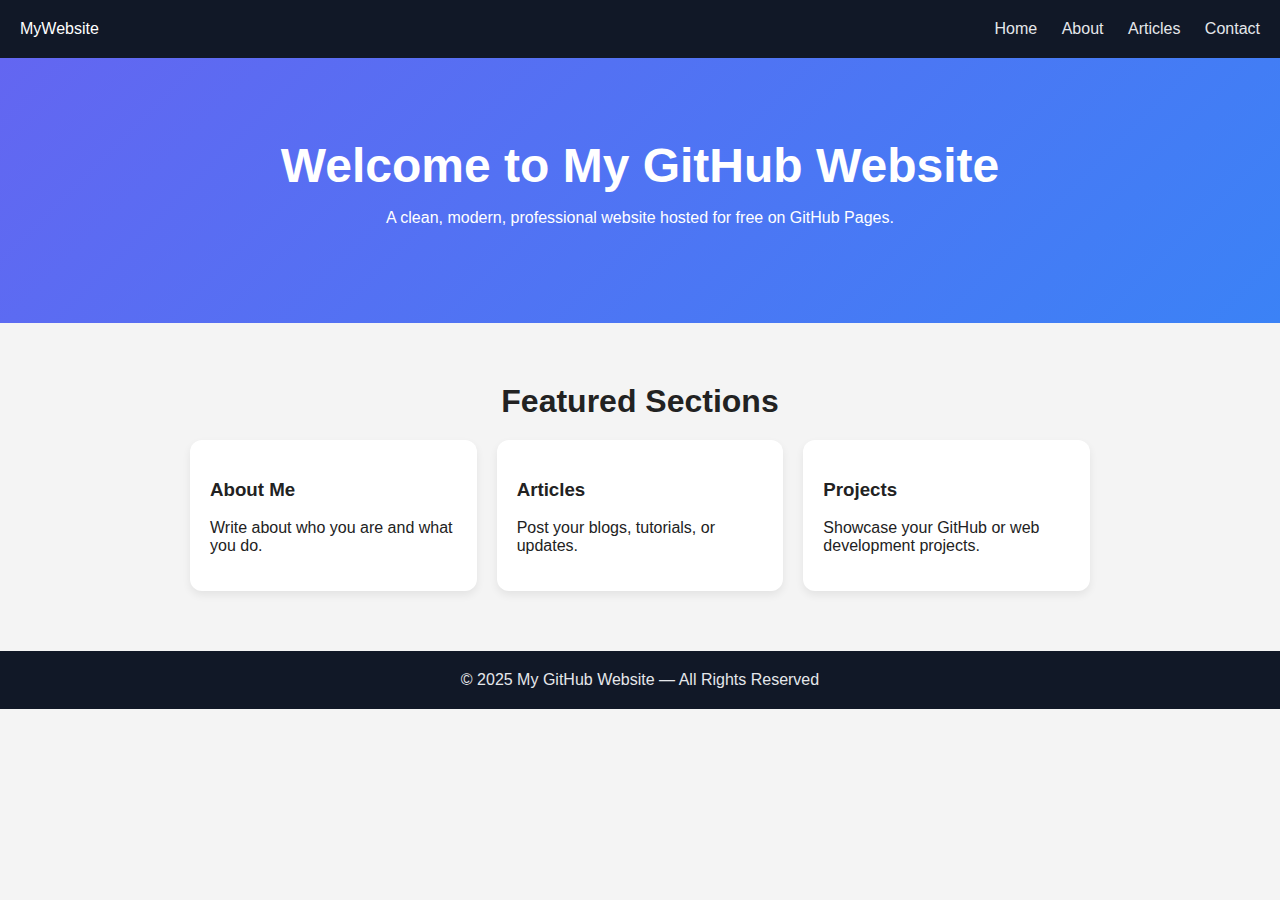
<file: index.html>
<!DOCTYPE html>
<html lang="en">
<head>
  <meta charset="UTF-8">
  <meta name="viewport" content="width=device-width, initial-scale=1.0">
  <title>My GitHub Website</title>
  <link rel="stylesheet" href="style.css">
</head>
<body>
  <header>
    <div class="logo">MyWebsite</div>
    <nav>
      <a href="index.html">Home</a>
      <a href="about.html">About</a>
      <a href="articles.html">Articles</a>
      <a href="contact.html">Contact</a>
    </nav>
  </header>

  <section class="hero">
    <h1>Welcome to My GitHub Website</h1>
    <p>A clean, modern, professional website hosted for free on GitHub Pages.</p>
  </section>

  <section class="section">
    <h2>Featured Sections</h2>
    <div class="cards">
      <div class="card">
        <h3>About Me</h3>
        <p>Write about who you are and what you do.</p>
      </div>
      <div class="card">
        <h3>Articles</h3>
        <p>Post your blogs, tutorials, or updates.</p>
      </div>
      <div class="card">
        <h3>Projects</h3>
        <p>Showcase your GitHub or web development projects.</p>
      </div>
    </div>
  </section>

  <footer>
    © 2025 My GitHub Website — All Rights Reserved
  </footer>
</body>
</html>
</file>
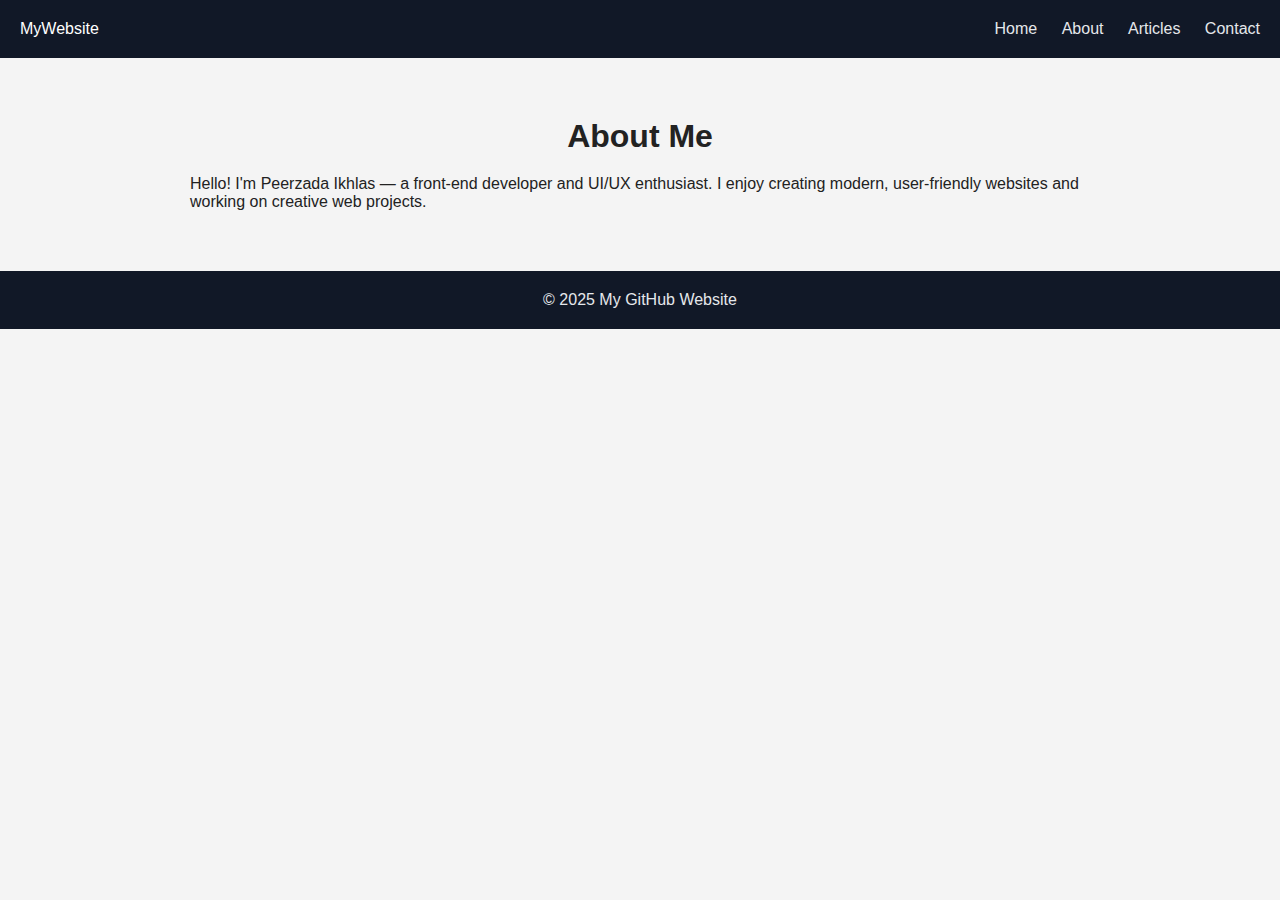
<file: about.html>
<!DOCTYPE html>
<html lang="en">
<head>
  <meta charset="UTF-8">
  <meta name="viewport" content="width=device-width, initial-scale=1.0">
  <title>About - My GitHub Website</title>
  <link rel="stylesheet" href="style.css">
</head>
<body>
  <header>
    <div class="logo">MyWebsite</div>
    <nav>
      <a href="index.html">Home</a>
      <a href="about.html" class="active">About</a>
      <a href="articles.html">Articles</a>
      <a href="contact.html">Contact</a>
    </nav>
  </header>

  <section class="section">
    <h2>About Me</h2>
    <p>Hello! I'm Peerzada Ikhlas — a front-end developer and UI/UX enthusiast. I enjoy creating modern, user-friendly websites and working on creative web projects.</p>
  </section>

  <footer>© 2025 My GitHub Website</footer>
</body>
</html>
</file>
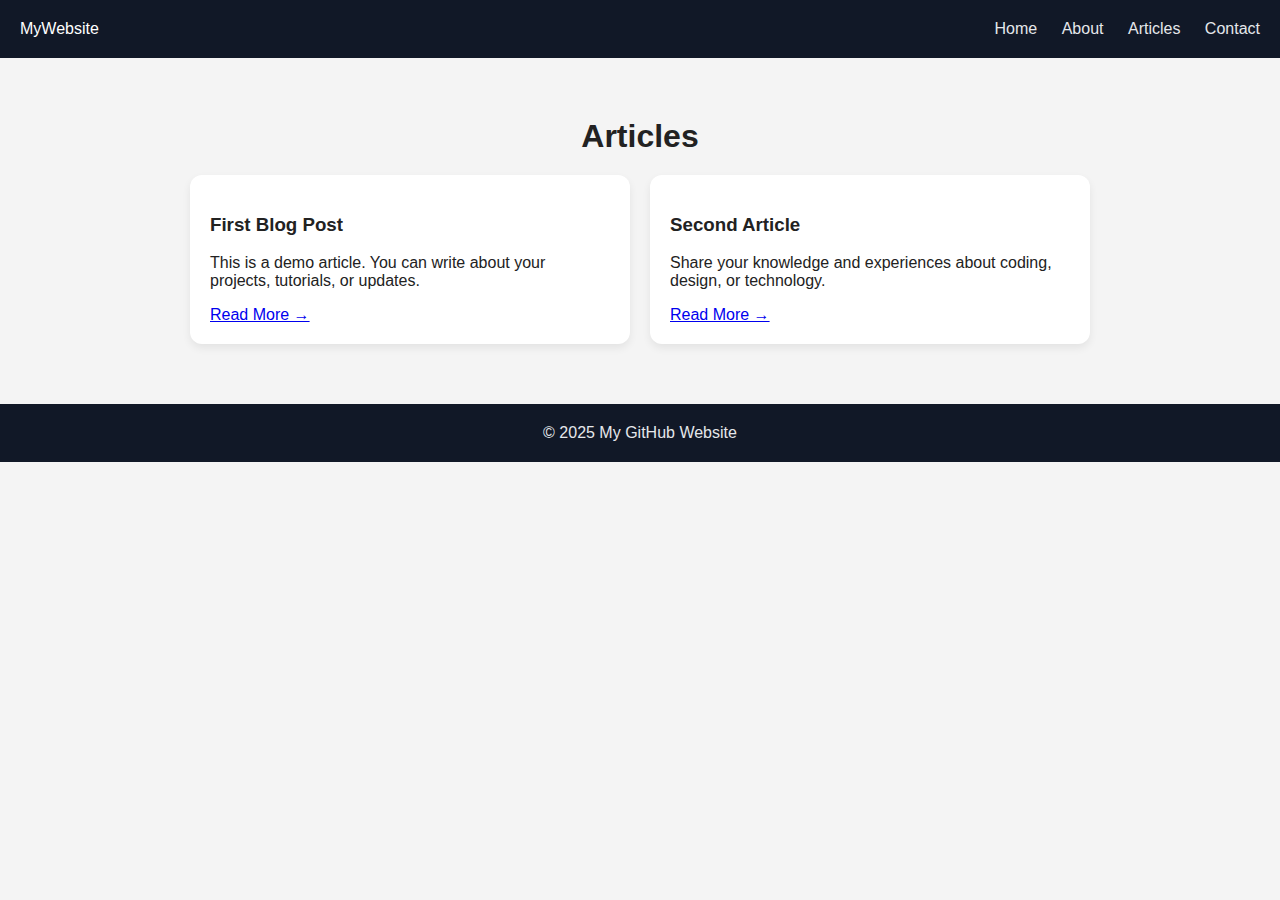
<file: articles.html>
<!DOCTYPE html>
<html lang="en">
<head>
  <meta charset="UTF-8">
  <meta name="viewport" content="width=device-width, initial-scale=1.0">
  <title>Articles - My GitHub Website</title>
  <link rel="stylesheet" href="style.css">
</head>
<body>
  <header>
    <div class="logo">MyWebsite</div>
    <nav>
      <a href="index.html">Home</a>
      <a href="about.html">About</a>
      <a href="articles.html" class="active">Articles</a>
      <a href="contact.html">Contact</a>
    </nav>
  </header>

  <section class="section">
    <h2>Articles</h2>
    <div class="cards">
      <div class="card">
        <h3>First Blog Post</h3>
        <p>This is a demo article. You can write about your projects, tutorials, or updates.</p>
        <a href="#">Read More →</a>
      </div>
      <div class="card">
        <h3>Second Article</h3>
        <p>Share your knowledge and experiences about coding, design, or technology.</p>
        <a href="#">Read More →</a>
      </div>
    </div>
  </section>

  <footer>© 2025 My GitHub Website</footer>
</body>
</html>
</file>
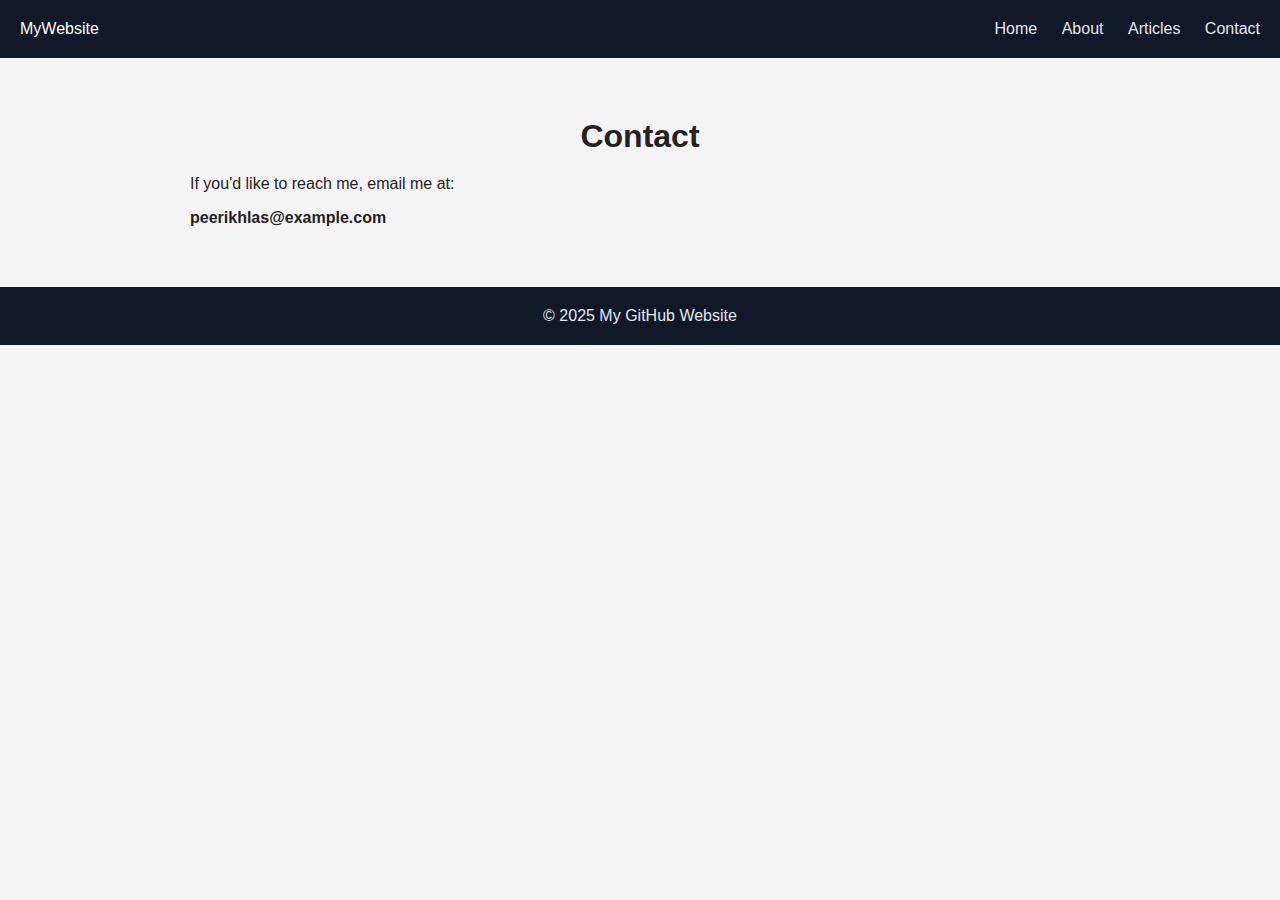
<file: contact.html>
<!DOCTYPE html>
<html lang="en">
<head>
  <meta charset="UTF-8">
  <meta name="viewport" content="width=device-width, initial-scale=1.0">
  <title>Contact - My GitHub Website</title>
  <link rel="stylesheet" href="style.css">
</head>
<body>
  <header>
    <div class="logo">MyWebsite</div>
    <nav>
      <a href="index.html">Home</a>
      <a href="about.html">About</a>
      <a href="articles.html">Articles</a>
      <a href="contact.html" class="active">Contact</a>
    </nav>
  </header>

  <section class="section">
    <h2>Contact</h2>
    <p>If you'd like to reach me, email me at:</p>
    <p><strong>peerikhlas@example.com</strong></p>
  </section>

  <footer>© 2025 My GitHub Website</footer>
</body>
</html>
</file>
<file: style.css>
body {
  margin: 0;
  font-family: 'Inter', sans-serif;
  background: #f4f4f4;
  color: #222;
}
header {
  background: #111827;
  padding: 20px;
  color: white;
  display: flex;
  justify-content: space-between;
  align-items: center;
}
header nav a {
  color: #e5e7eb;
  margin-left: 20px;
  text-decoration: none;
  font-weight: 500;
}
header nav a:hover {
  color: white;
}
.hero {
  padding: 80px 20px;
  text-align: center;
  background: linear-gradient(135deg, #6366f1, #3b82f6);
  color: white;
}
.hero h1 {
  font-size: 3rem;
  margin: 0;
}
.section {
  max-width: 900px;
  margin: 60px auto;
  padding: 0 20px;
}
.section h2 {
  text-align: center;
  font-size: 2rem;
  margin-bottom: 20px;
}
.cards {
  display: grid;
  grid-template-columns: repeat(auto-fit, minmax(250px, 1fr));
  gap: 20px;
}
.card {
  background: white;
  padding: 20px;
  border-radius: 12px;
  box-shadow: 0 4px 8px rgba(0,0,0,0.07);
}
footer {
  background: #111827;
  color: #e5e7eb;
  padding: 20px;
  text-align: center;
  margin-top: 40px;
}
</file>
